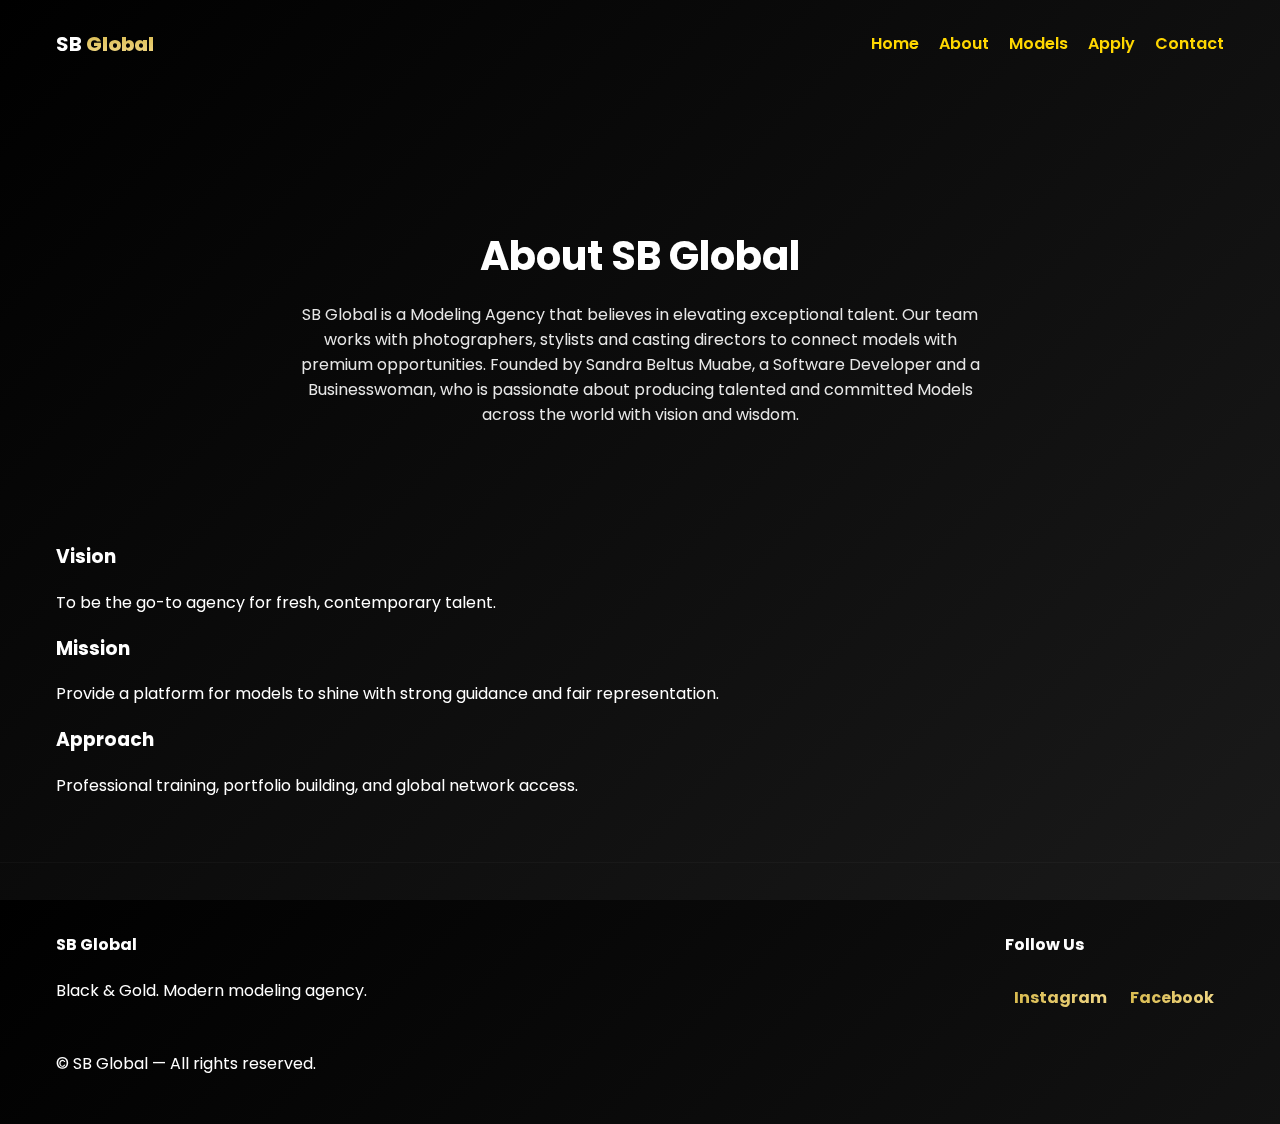
<file: about.html>
<!doctype html>
<html lang="en">
<head>
  <meta charset="utf-8" />
  <meta name="viewport" content="width=device-width, initial-scale=1" />
  <title>About — SB Global</title>
  <link href="https://fonts.googleapis.com/css2?family=Poppins:wght@300;400;600;700&display=swap" rel="stylesheet">
  <link rel="stylesheet" href="style.css">
</head>
<body>
  <header class="site-header">
    <div class="container nav-row">
      <a class="logo" href="index.html">SB <span class="gold">Global</span></a>
      <nav class="main-nav">
        <a href="index.html">Home</a>
        <a href="about.html">About</a>
        <a href="models.html">Models</a>
        <a href="application.html">Apply</a>
        <a href="contact.html">Contact</a>
      </nav>
      <button class="menu-btn" aria-label="Open menu">☰</button>
    </div>
  </header>

  <main class="container">
    <section class="about-hero">
      <h1>About SB Global</h1>
      <p>SB Global is a Modeling Agency that believes in elevating exceptional talent. Our team works with photographers, stylists and casting directors to connect models with premium opportunities. Founded by Sandra Beltus Muabe, a Software Developer and a Businesswoman, who is passionate about producing talented and committed Models across the world with vision and wisdom.</p>
    </section>

    <section class="values">
      <div class="value">
        <h3>Vision</h3>
        <p>To be the go-to agency for fresh, contemporary talent.</p>
      </div>
      <div class="value">
        <h3>Mission</h3>
        <p>Provide a platform for models to shine with strong guidance and fair representation.</p>
      </div>
      <div class="value">
        <h3>Approach</h3>
        <p>Professional training, portfolio building, and global network access.</p>
      </div>
    </section>
  </main>

  <footer class="site-footer">
    <div class="container footer-grid">
      <div>
        <h4>SB Global</h4>
        <p>Black & Gold. Modern modeling agency.</p>
      </div>
      <div>
        <h4>Follow Us</h4>
        <div class="socials">
          <a href="#" aria-label="Instagram" class="gold-icon">Instagram</a>
          <a href="#" aria-label="Facebook" class="gold-icon">Facebook</a>
        </div>
      </div>
    </div>
    <div class="container copyright">© <span id="year2"></span> SB Global — All rights reserved.</div>
  </footer>
</body>
</html>
</file>
<file: style.css>
/* =====================
   SB Global CSS (corrected)
===================== */

/* Root variables */
:root{
  --bg:#0a0a0a;
  --card:#111111;
  --text:#ffffff;
  --gold:linear-gradient(90deg,#d6b84a,#f2d98a);
  --accent:#c79a2c;
  --glass:rgba(255,255,255,0.02);
  --max-width:1200px;
}

/* Global reset and font */
*{box-sizing:border-box;}
html,body{
  height:100%;
  font-family:'Poppins',sans-serif;
  background:linear-gradient(135deg, #000, #1a1a1a);
  color:var(--text);
  margin:0;
  padding:0;
}

/* Sparkle overlay */
body::before{
  content:"";
  position:fixed;
  top:0; left:0;
  width:100%; height:100%;
  background: url('https://i.ibb.co/X7gLz2b/sparkle-texture.png') repeat;
  opacity:0.05;
  z-index:-1;
}

/* Container */
.container{
  max-width:var(--max-width);
  margin:0 auto;
  padding:1rem;
}

/* Header */
.site-header{
  background:transparent;
  padding:.8rem 0;
  position:sticky;
  top:0;
  z-index:50;
}
.nav-row{
  display:flex;
  align-items:center;
  justify-content:space-between;
}
.logo{
  font-weight:700;
  font-size:1.25rem;
  color:var(--text);
  text-decoration:none;
}
.logo .gold{
  background: -webkit-linear-gradient(#d6b84a,#f2d98a);
  -webkit-background-clip: text;
  -webkit-text-fill-color: transparent;
  font-weight:800;
}
.main-nav a{
  margin-left:1rem;
  text-decoration:none;
  color:gold;
  font-weight:600;
  transition:0.3s;
}
.main-nav a:hover{ color:#ffffff; }
.menu-btn{
  display:none;
  background:none;
  border:0;
  color:var(--text);
  font-size:1.3rem;
}

/* Hero Sections */
.hero{
  height:70vh;
  background-image: url('https://encrypted-tbn0.gstatic.com/images?q=tbn:ANd9GcQl6cg3eUDUNCyviGPvyOuQWSyaNkDi217G_g&s');
  background-size:cover;
  background-position:center;
  position:relative;
  display:flex;
  align-items:center;
}
.hero-overlay{
  position:absolute;
  inset:0;
  background:linear-gradient(180deg, rgba(0,0,0,0.45), rgba(0,0,0,0.6));
}
.hero-content{
  position:relative;
  color:var(--text);
  padding:2rem;
  animation:fadeInUp 1s ease both;
}
.hero-title{
  font-size:2.8rem;
  margin:0 0 .5rem;
  text-shadow:0 6px 18px rgba(0,0,0,0.6);
  color:gold;
}
.hero-sub{
  opacity:0.9;
  margin-bottom:1rem;
}

/* About Page Hero */
.about-hero{
  padding:6rem 1rem;
  background-image: url('https://motive.blob.core.windows.net/mlstorage/94555/images/Blog320211012100434896.jpg');
  background-size:cover;
  background-position:center;
  color:var(--text);
  text-align:center;
}
.about-hero h1{ font-size:2.5rem; margin-bottom:1rem; }
.about-hero p{ max-width:700px; margin:0 auto; opacity:0.9; }

/* Buttons */
.btn{
  display:inline-block;
  padding:.8rem 1.2rem;
  border-radius:25px;
  background:gold;
  border:none;
  text-decoration:none;
  color:#000;
  font-weight:600;
  transition:0.3s;
}
.btn:hover,
.btn.primary:hover{
  background:#ffffff;
  box-shadow:0 0 15px gold;
}
.btn.primary{
  background:var(--accent);
  box-shadow:0 6px 18px rgba(199,154,44,0.12);
}

/* Intro and CTA */
.intro{ padding:3rem 1rem; text-align:center; }
.cta{
  display:grid;
  grid-template-columns:repeat(2,1fr);
  gap:1rem;
  padding:2rem 0;
}
.card{
  background:var(--card);
  padding:1.5rem;
  border-radius:12px;
  box-shadow:0 8px 30px rgba(0,0,0,0.6);
}

/* Footer */
.site-footer{
  border-top:1px solid rgba(255,255,255,0.03);
  padding:2rem 0;
  margin-top:2rem;
}
.footer-grid{
  display:flex;
  justify-content:space-between;
}
.gold-icon{
  display:inline-block;
  padding:.4rem .6rem;
  border-radius:6px;
  background-image:var(--gold);
  -webkit-background-clip:text;
  -webkit-text-fill-color:transparent;
  text-decoration:none;
  font-weight:700;
}

/* Gallery / Model Page Slider */
.gallery-slider{
  position:relative;
  margin:2rem 0;
}
.slides{
  display:flex;
  overflow:hidden;
  transition:transform .6s ease;
  will-change:transform;
}
.slide{
  min-width:100%;
  padding:0;margin:0;
  position:relative;
}
.slide img{
  width:100%;
  height:60vh;
  object-fit:cover;
  border-radius:10px;
  display:block;
}
.slide .caption{
  position:absolute;
  bottom:1.2rem;
  left:1.2rem;
  background:rgba(0,0,0,0.4);
  padding:.6rem 1rem;
  border-radius:8px;
}
.slide-btn{
  position:absolute;
  top:50%;
  transform:translateY(-50%);
  background:rgba(0,0,0,0.5);
  border:0;
  color:var(--text);
  padding:.6rem 1rem;
  font-size:2rem;
  border-radius:8px;
}
.prev{ left:1rem; }
.next{ right:1rem; }

/* Media Queries */
@media(max-width:1000px){ .model-grid{ grid-template-columns:repeat(2,1fr); } }
@media(max-width:700px){
  .main-nav{display:none;}
  .menu-btn{display:block;}
  .hero-title{font-size:1.8rem;}
  .footer-grid{flex-direction:column;gap:1rem;}
}

/* Animations */
@keyframes fadeInUp{ from{opacity:0;transform:translateY(18px)} to{opacity:1;transform:none} }
</file>
